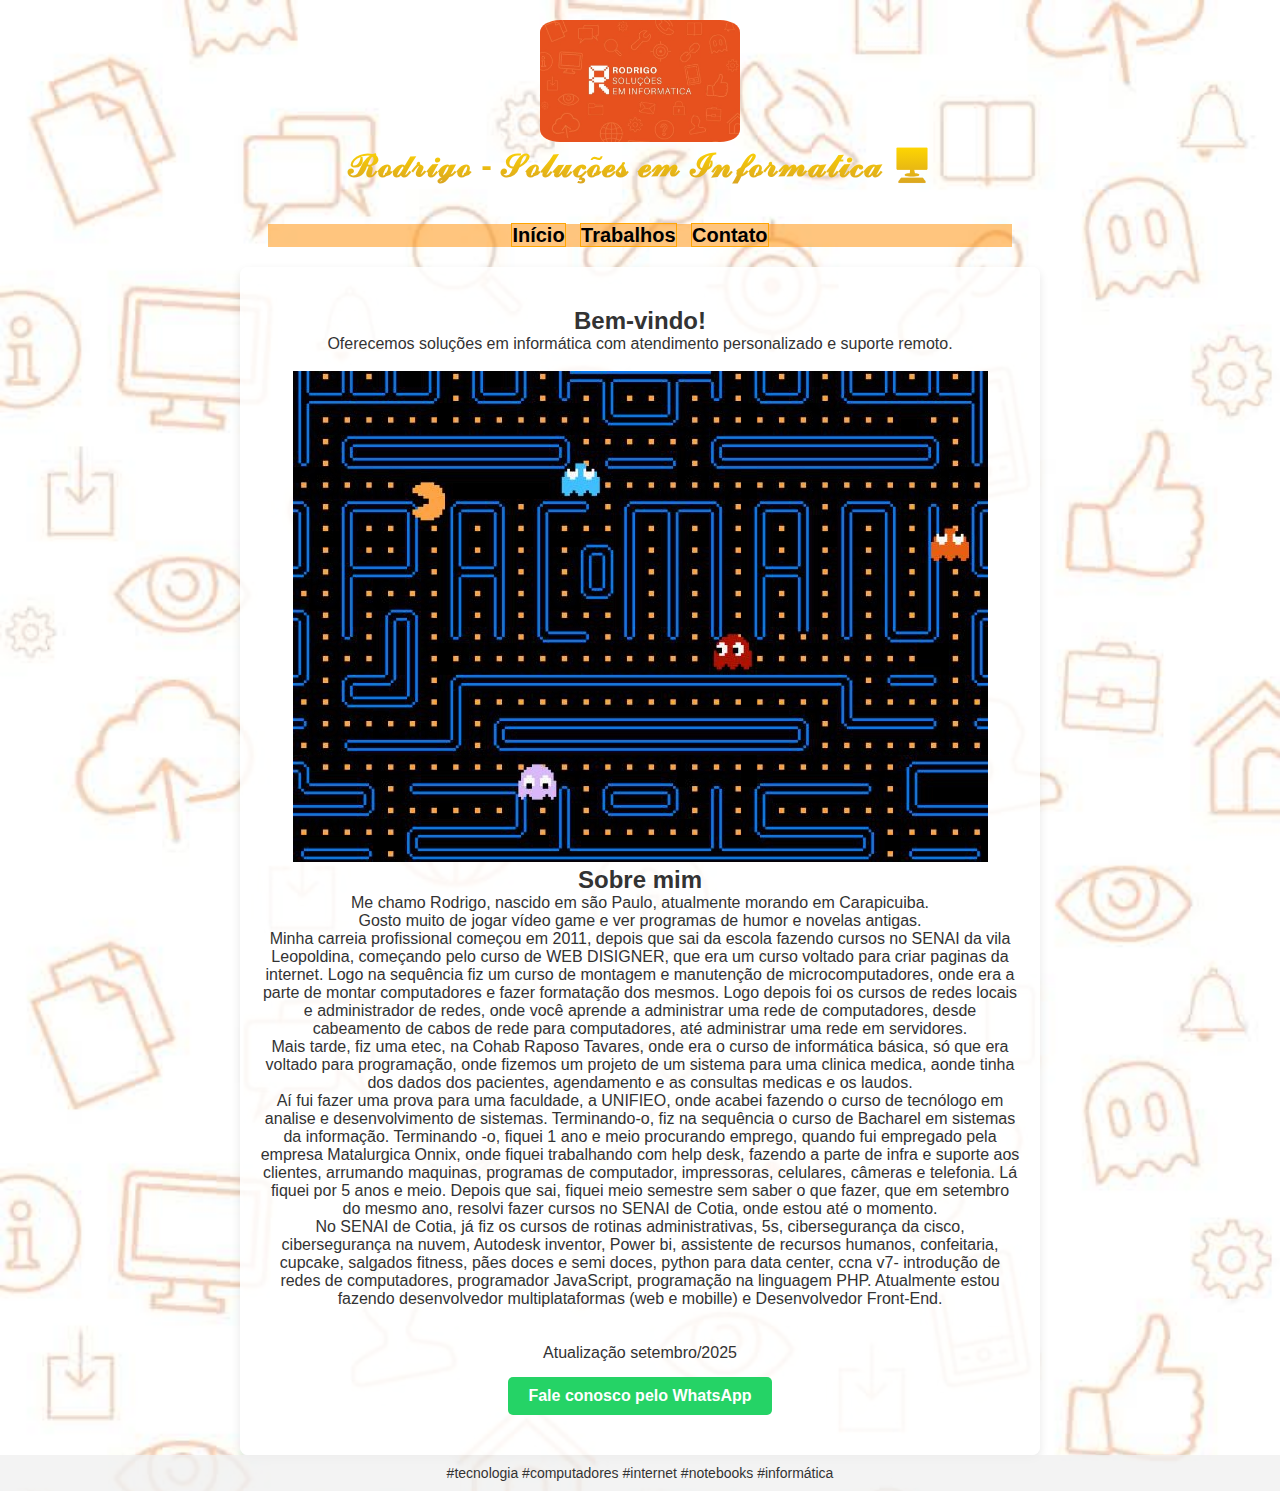
<file: index.html>
<!DOCTYPE html>
<html lang="pt-BR">
<head>
  <meta charset="UTF-8">
  <title>Rodrigo - Soluções em Informática</title>
  <link rel="stylesheet" href="style.css">
</head>
<body>
  <header>
    <img src="logo.jpeg" alt="Logo Rodrigo" class="logo">
    <h1 class="titulo">𝓡𝓸𝓭𝓻𝓲𝓰𝓸 - 𝓢𝓸𝓵𝓾𝓬̧𝓸̃𝓮𝓼 𝓮𝓶 𝓘𝓷𝓯𝓸𝓻𝓶𝓪𝓽𝓲𝓬𝓪 🖥️</h1>
    <nav>
      <a href="index.html">Início</a>
      <a href="trabalhos.html">Trabalhos</a>
      <a href="contato.html">Contato</a>
    </nav>
  </header>

  <main>
    <section class="apresentacao">
      <h2>Bem-vindo!</h2>
      <p>Oferecemos soluções em informática com atendimento personalizado e suporte remoto.</p>
      <br>
      <img src="inicio.jpg" alt="Imagem de um computador">
      <br>
      <h2>Sobre mim</h2>
      <div class="mim">
      <p>
        Me chamo Rodrigo, nascido em são Paulo, atualmente morando em Carapicuiba.
      </p>
      <p>
        Gosto muito de jogar vídeo game e ver programas de humor e novelas antigas.
      </p>
      <p>
        Minha carreia profissional começou em 2011, depois que sai da escola fazendo cursos no SENAI da vila Leopoldina, começando pelo curso de WEB DISIGNER, que era um curso voltado para criar paginas da internet. Logo na sequência fiz um curso de montagem e manutenção de microcomputadores, onde era a parte de montar computadores e fazer formatação dos mesmos. Logo depois foi os cursos de redes locais e administrador de redes, onde você aprende a administrar uma rede de computadores, desde cabeamento de cabos de rede para computadores, até administrar uma rede em servidores.
      </p>  
      <p>
        Mais tarde, fiz uma etec, na Cohab Raposo Tavares, onde era o curso de informática básica, só que era voltado para programação, onde fizemos um projeto de um sistema para uma clinica medica, aonde tinha dos dados dos pacientes, agendamento e as consultas medicas e os laudos.
      </p>
      <p>
        Aí fui fazer uma prova para uma faculdade, a UNIFIEO, onde acabei fazendo o curso de tecnólogo em analise e desenvolvimento de sistemas. Terminando-o, fiz na sequência o curso de Bacharel em sistemas da informação. Terminando -o, fiquei 1 ano e meio procurando emprego, quando fui empregado pela empresa Matalurgica Onnix, onde fiquei trabalhando com help desk, fazendo a parte de infra e suporte aos clientes, arrumando maquinas, programas de computador, impressoras, celulares, câmeras e telefonia. Lá fiquei por 5 anos e meio. Depois que sai, fiquei meio semestre sem saber o que fazer, que em setembro do mesmo ano, resolvi fazer cursos no SENAI de Cotia, onde estou até o momento.
      </p>  
      <p>
        No SENAI de Cotia, já fiz os cursos de rotinas administrativas, 5s, cibersegurança da cisco, cibersegurança na nuvem, Autodesk inventor, Power bi, assistente de recursos humanos, confeitaria, cupcake, salgados fitness, pães doces e semi doces, python para data center,  ccna v7- introdução de redes de computadores, programador JavaScript, programação na linguagem PHP. Atualmente estou fazendo desenvolvedor multiplataformas (web e mobille) e Desenvolvedor Front-End.
      </p>  
      <br><br>
        <p>
          Atualização setembro/2025
        </p>
      </div>
      <a href="https://wa.me/5511976817558" target="_blank" class="whatsapp-btn">Fale conosco pelo WhatsApp</a>
    </section>
  </main>

  <footer>
    <p>#tecnologia #computadores #internet #notebooks #informática</p>
  </footer>
</body>
</html>
</file>
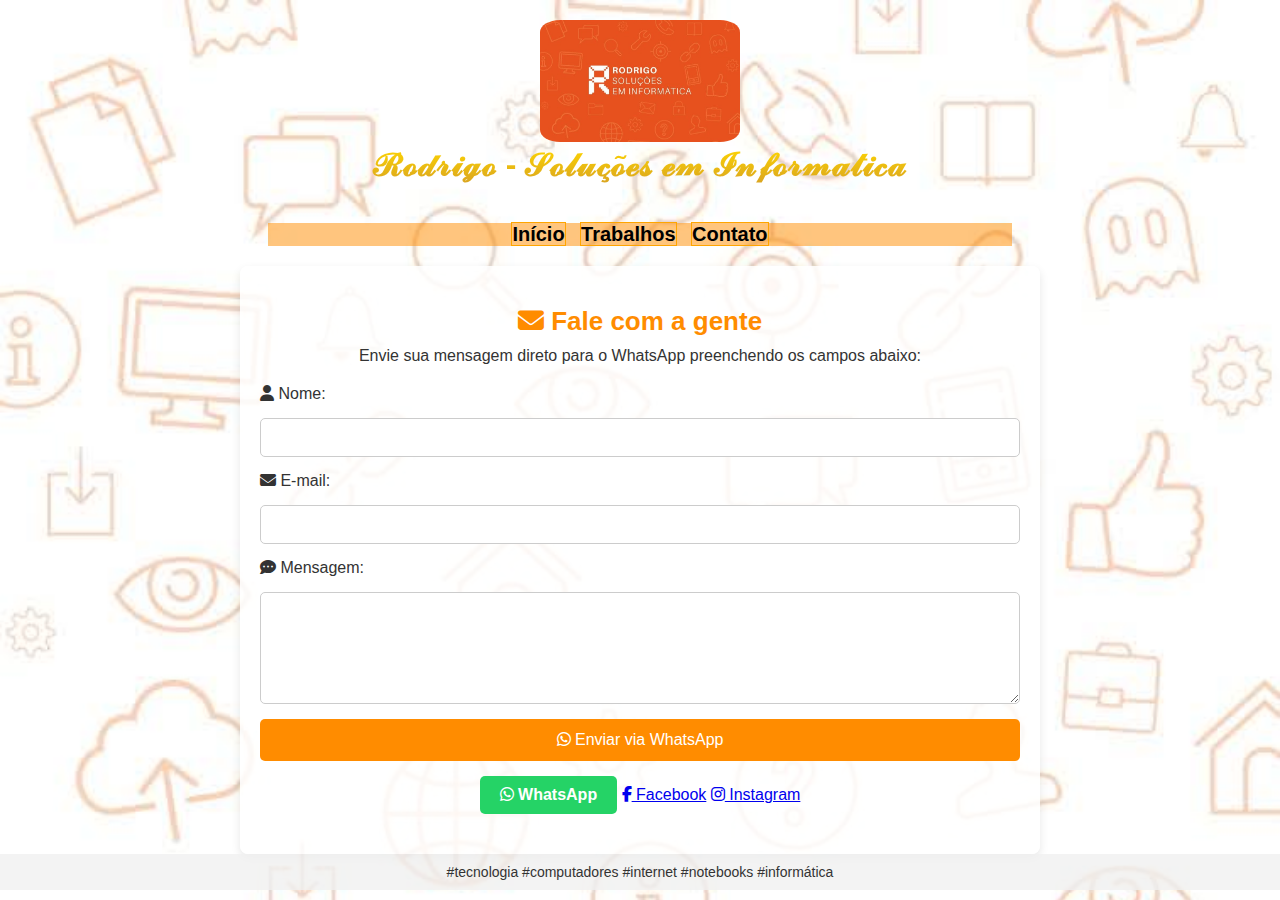
<file: contato.html>
<!DOCTYPE html>
<html lang="pt-BR">
<head>
  <meta charset="UTF-8">
  <title>Rodrigo - Soluções em Informática</title>
  <link rel="stylesheet" href="style.css">
  <link rel="stylesheet" href="https://cdnjs.cloudflare.com/ajax/libs/font-awesome/6.4.0/css/all.min.css">
</head>
<body>
  <header>
    <img src="logo.jpeg" alt="Logo Rodrigo" class="logo">
    <h1 class="titulo">𝓡𝓸𝓭𝓻𝓲𝓰𝓸 - 𝓢𝓸𝓵𝓾𝓬̧𝓸̃𝓮𝓼 𝓮𝓶 𝓘𝓷𝓯𝓸𝓻𝓶𝓪𝓽𝓲𝓬𝓪</h1>
    <nav>
      <a href="index.html">Início</a>
      <a href="trabalhos.html">Trabalhos</a>
      <a href="contato.html">Contato</a>
    </nav>
  </header>

  <main class="contato">
    <h2><i class="fas fa-envelope"></i> Fale com a gente</h2>
    <p>Envie sua mensagem direto para o WhatsApp preenchendo os campos abaixo:</p>

    <form id="form-contato">
      <label for="nome"><i class="fas fa-user"></i> Nome:</label>
      <input type="text" id="nome" name="nome" required>

      <label for="email"><i class="fas fa-envelope"></i> E-mail:</label>
      <input type="email" id="email" name="email" required>

      <label for="mensagem"><i class="fas fa-comment-dots"></i> Mensagem:</label>
      <textarea id="mensagem" name="mensagem" rows="5" required></textarea>

      <button type="submit"><i class="fab fa-whatsapp"></i> Enviar via WhatsApp</button>
    </form>

    <div class="redes-sociais">
      <a href="https://wa.me/5511976817558" target="_blank" class="whatsapp-btn"><i class="fab fa-whatsapp"></i> WhatsApp</a>
      <a href="https://facebook.com/rodrigosolucoeseminformatica" target="_blank" class="facebook-btn"><i class="fab fa-facebook-f"></i> Facebook</a>
      <a href="https://instagram.com/rodrigosolucoeseminformatica" target="_blank" class="instagram-btn"><i class="fab fa-instagram"></i> Instagram</a>
    </div>
  </main>

  <footer>
    <p>#tecnologia #computadores #internet #notebooks #informática</p>
  </footer>

  <script>
    document.getElementById('form-contato').addEventListener('submit', function(e) {
      e.preventDefault();
      const nome = document.getElementById('nome').value;
      const email = document.getElementById('email').value;
      const mensagem = document.getElementById('mensagem').value;

      const texto = `Olá Rodrigo!%0A%0ANome: ${nome}%0AE-mail: ${email}%0AMensagem: ${mensagem}`;
      const url = `https://wa.me/5511976817558?text=${texto}`;
      window.open(url, '_blank');
    });
  </script>
</body>
</html>
</file>
<file: style.css>
/* Reset básico */
* {
  margin: 0;
  padding: 0;
  box-sizing: border-box;
}

body {
  font-family: Arial, sans-serif;
  background-image: url('fundo.jpg');
  background-size: cover;
  background-repeat: no-repeat;
  background-attachment: fixed;
  color: #333;
  display: flex;
  flex-direction: column;
  align-items: center;
}

/* Cabeçalho */
header {
  /* background-color: rgba(255, 140, 0, 0.505); */
  padding: 20px;
  width: 100%;
  text-align: center;
  /* color: #daa520; */
  color: transparente;
}

.titulo {
  background-image: linear-gradient(to bottom, #FFD700, #DAA520); /* Gradiente dourado */
  background-clip: text; /* Corta o fundo do texto */
  color: transparent; /* Torna o texto transparente para mostrar o gradiente */
}

.topo {
  display: flex;
  align-items: center;
  justify-content: center;
  gap: 15px;
  margin-bottom: 10px;
}

.logo {
  width: 200px;
  height: auto;
  border-radius: 10%;
}

.nome-site {
  font-size: 28px;
  font-family: 'Cursive', sans-serif;
  color: white;
}

nav {
  margin-top: 40px;
  background-color: rgba(255, 140, 0, 0.505);
  margin-left: 20%;
  margin-right: 20%;
}

nav a {
  margin: 0 5px;
  color: black;
  text-decoration: none;
  font-weight: bold;
  font-size: 20px;
  border: 1px solid orange;
}

/* Conteúdo principal */
main {
  padding: 40px 20px;
  background-color: rgba(255, 255, 255, 0.85);
  width: 100%;
  max-width: 800px;
  min-height: 60vh;
  text-align: center;
  border-radius: 8px;
  box-shadow: 0 4px 10px rgba(0,0,0,0.1);
}

/* Página de trabalhos */
.trabalhos h2 {
  font-size: 26px;
  margin-bottom: 20px;
  color: #FF8C00;
}

.trabalhos ul {
  list-style-type: none;
  padding-left: 0;
}

.trabalhos li {
  background-color: #fff;
  margin: 10px 0;
  padding: 15px 20px;
  border-left: 5px solid #FF8C00;
  box-shadow: 0 2px 5px rgba(0,0,0,0.1);
  font-size: 16px;
  line-height: 1.6;
  transition: transform 0.2s ease;
  text-align: left;
}

.trabalhos li:hover {
  transform: scale(1.02);
}

.trabalhos img {
 font-size: 64px;
  /* color: red; */
  /* background-color: yellow; */
  display: inline-flex;
  line-height: 2px;
  padding: 1px;
  border-radius: 5px; 
  width: 100px;
  height: 100px;  
}

/* Página de contato */
.contato h2 {
  color: #FF8C00;
  font-size: 26px;
  margin-bottom: 10px;
}

.contato p {
  margin-bottom: 20px;
  font-size: 16px;
}

form {
  display: flex;
  flex-direction: column;
  gap: 15px;
  text-align: left;
}

input, textarea {
  padding: 10px;
  border: 1px solid #ccc;
  border-radius: 5px;
  font-size: 15px;
  width: 100%;
}

button {
  background-color: #FF8C00;
  color: white;
  border: none;
  padding: 12px;
  border-radius: 5px;
  font-size: 16px;
  cursor: pointer;
  transition: background-color 0.3s ease;
}

button:hover {
  background-color: #e67600;
}

/* Botão WhatsApp */
.whatsapp-btn {
  display: inline-block;
  background-color: #25D366;
  color: white;
  padding: 10px 20px;
  text-decoration: none;
  border-radius: 5px;
  margin-top: 15px;
  font-weight: bold;
  transition: background-color 0.3s ease;
}

.whatsapp-btn:hover {
  background-color: #1ebe5d;
}

/* Rodapé */
footer {
  background-color: #f0f0f0cb;
  text-align: center;
  padding: 10px;
  font-size: 14px;
  width: 100%;
}

/* index */

/* .inicio {
  width: 200px;
} */

/* ============================= */
/* 📱 Responsividade para mobile */
/* ============================= */
@media (max-width: 768px) {
  .topo {
    flex-direction: column;
    gap: 10px;
  }

  .nome-site {
    font-size: 22px;
    text-align: center;
  }

  nav {
    display: flex;
    flex-direction: column;
    align-items: center;
    margin-top: 10px;
  }

  nav a {
    margin: 8px 0;
    font-size: 16px;
  }

  main {
    padding: 20px 15px;
    border-radius: 0;
    box-shadow: none;
  }

  .trabalhos h2,
  .contato h2 {
    font-size: 22px;
  }

  .trabalhos li,
  .contato p {
    font-size: 15px;
  }

  input, textarea {
    font-size: 14px;
  }

  button {
    font-size: 15px;
    padding: 10px;
  }

  .whatsapp-btn {
    width: 100%;
    text-align: center;
    padding: 12px;
  }

  footer {
    font-size: 13px;
    padding: 8px;
  }
}
</file>
